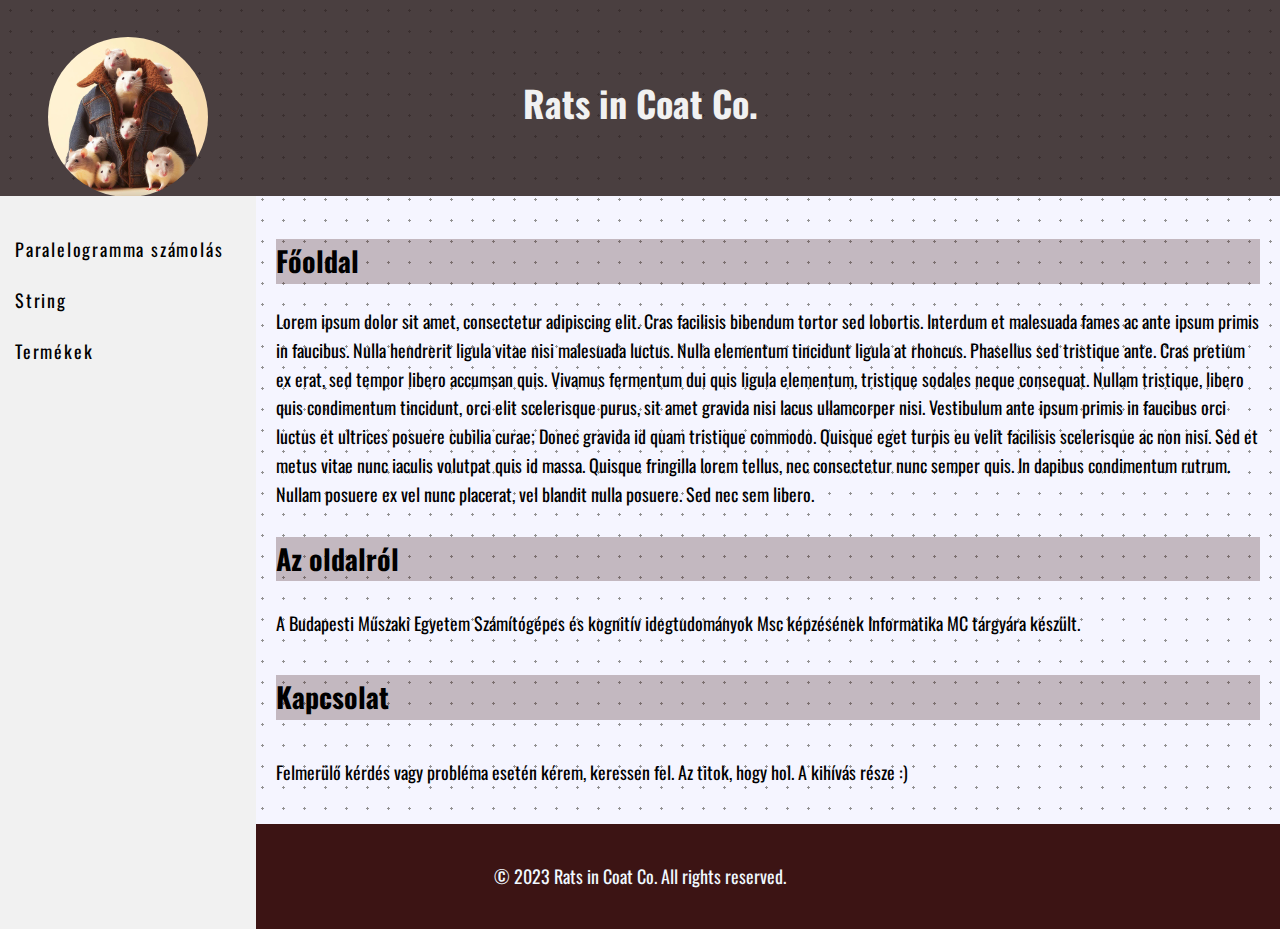
<file: index.html>
<!DOCTYPE html>
<html lang="hun">
<head>
    <meta charset="UTF-8">
    <meta name="viewport" content="width=device-width, initial-scale=1.0">
    
    <link rel="stylesheet" type="text/css" href="./css/style.css">
    <title>Rats in Coat Co.</title>

</head>
<body>  
    <header>
        
        
        <div class="header">
            <img src="./kép/rats_in_coat.jpg" alt="Rats in Coat" class="profile-image">
            <h1>Rats in Coat Co.</h1>
        </div>
    </header>

    <nav>
        <ul>
            <li><a href="calc.html">Paralelogramma számolás</a></li>
            <li><a href="strings.html">String</a></li>
            <li><a href="product.html">Termékek</a></li>
        </ul>
    </nav>

    <main>
        <section id="home">
            <h2>Főoldal</h2>
            <p>Lorem ipsum dolor sit amet, consectetur adipiscing elit. Cras facilisis bibendum tortor sed lobortis. Interdum et malesuada fames ac ante ipsum primis in faucibus. Nulla hendrerit ligula vitae nisi malesuada luctus. Nulla elementum tincidunt ligula at rhoncus. Phasellus sed tristique ante. Cras pretium ex erat, sed tempor libero accumsan quis. Vivamus fermentum dui quis ligula elementum, tristique sodales neque consequat. Nullam tristique, libero quis condimentum tincidunt, orci elit scelerisque purus, sit amet gravida nisi lacus ullamcorper nisi. Vestibulum ante ipsum primis in faucibus orci luctus et ultrices posuere cubilia curae; Donec gravida id quam tristique commodo. Quisque eget turpis eu velit facilisis scelerisque ac non nisi. Sed et metus vitae nunc iaculis volutpat quis id massa. Quisque fringilla lorem tellus, nec consectetur nunc semper quis. In dapibus condimentum rutrum. Nullam posuere ex vel nunc placerat, vel blandit nulla posuere. Sed nec sem libero.</p>
        </section>

        <section id="about">
            <h3>Az oldalról</h3>
            <p>A Budapesti Műszaki Egyetem Számítógépes és kognitív idegtudományok Msc képzésének Informatika MC tárgyára készült.</p>
        </section>

        <section id="contact">
            <h4>Kapcsolat</h4>
            <p>Felmerülő kérdés vagy probléma esetén kérem, keressen fel. Az titok, hogy hol. A kihívás része :)	</p>
        </section>
    </main>

    <footer>
        <p>&copy; 2023 Rats in Coat Co. All rights reserved.</p>
    </footer>
</body>
</html>
</file>
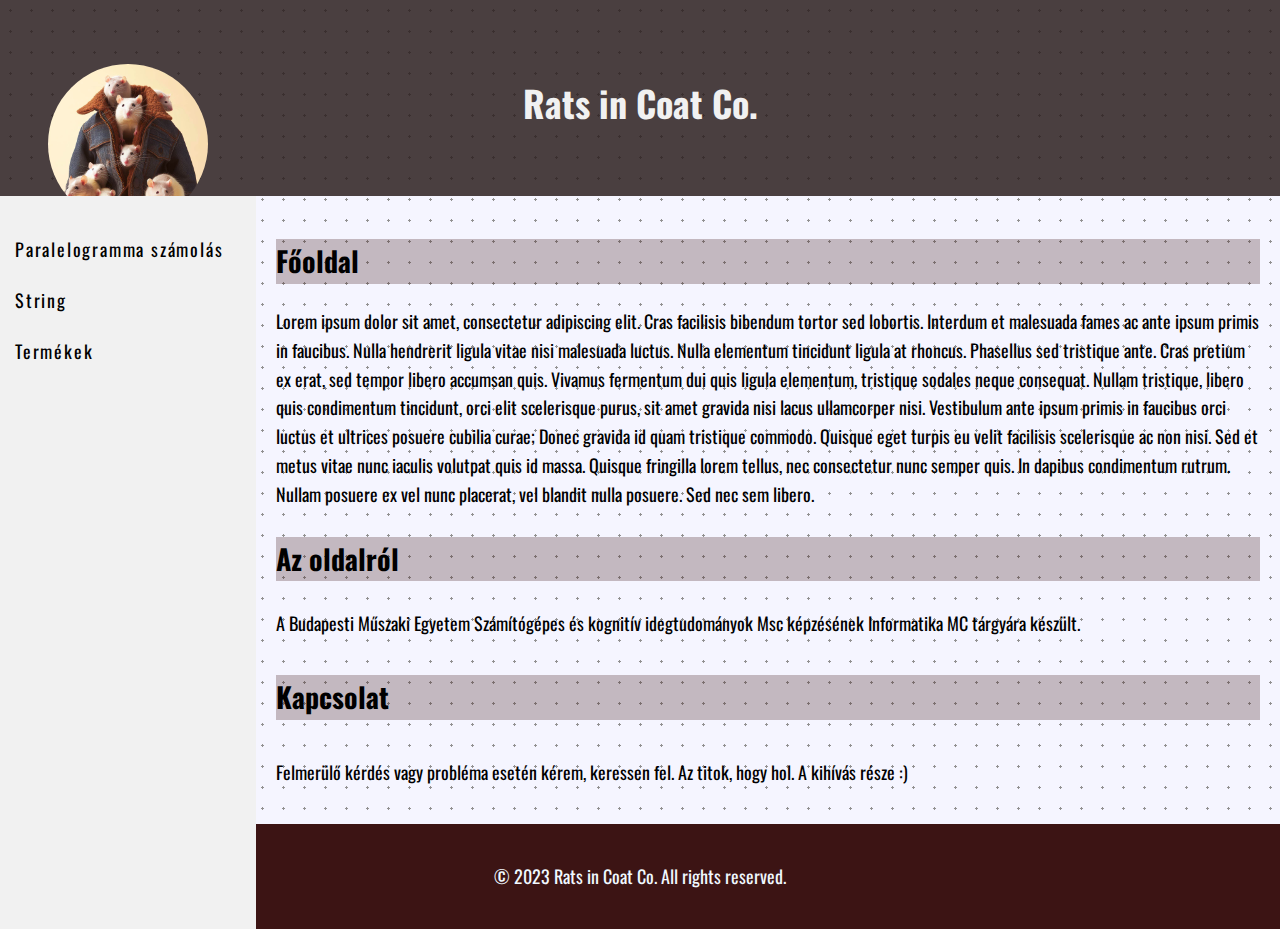
<file: ZH/index.html>
<!DOCTYPE html>
<html lang="hun">
<head>
    <meta charset="UTF-8">
    <meta name="viewport" content="width=device-width, initial-scale=1.0">
    
    <link rel="stylesheet" type="text/css" href="style.css">
    <title>Rats in Coat Co.</title>

</head>
<body>  
    <header>
        
        
        <div class="header">
            <img src="rats_in_coat.jpg" alt="Rats in Coat" class="profile-image">
            <h1>Rats in Coat Co.</h1>
        </div>
    </header>

    <nav>
        <ul>
            <li><a href="calc.html">Paralelogramma számolás</a></li>
            <li><a href="strings.html">String</a></li>
            <li><a href="product.html">Termékek</a></li>
        </ul>
    </nav>

    <main>
        <section id="home">
            <h2>Főoldal</h2>
            <p>Lorem ipsum dolor sit amet, consectetur adipiscing elit. Cras facilisis bibendum tortor sed lobortis. Interdum et malesuada fames ac ante ipsum primis in faucibus. Nulla hendrerit ligula vitae nisi malesuada luctus. Nulla elementum tincidunt ligula at rhoncus. Phasellus sed tristique ante. Cras pretium ex erat, sed tempor libero accumsan quis. Vivamus fermentum dui quis ligula elementum, tristique sodales neque consequat. Nullam tristique, libero quis condimentum tincidunt, orci elit scelerisque purus, sit amet gravida nisi lacus ullamcorper nisi. Vestibulum ante ipsum primis in faucibus orci luctus et ultrices posuere cubilia curae; Donec gravida id quam tristique commodo. Quisque eget turpis eu velit facilisis scelerisque ac non nisi. Sed et metus vitae nunc iaculis volutpat quis id massa. Quisque fringilla lorem tellus, nec consectetur nunc semper quis. In dapibus condimentum rutrum. Nullam posuere ex vel nunc placerat, vel blandit nulla posuere. Sed nec sem libero.</p>
        </section>

        <section id="about">
            <h3>Az oldalról</h3>
            <p>A Budapesti Műszaki Egyetem Számítógépes és kognitív idegtudományok Msc képzésének Informatika MC tárgyára készült.</p>
        </section>

        <section id="contact">
            <h4>Kapcsolat</h4>
            <p>Felmerülő kérdés vagy probléma esetén kérem, keressen fel. Az titok, hogy hol. A kihívás része :)	</p>
        </section>
    </main>

    <footer>
        <p>&copy; 2023 Rats in Coat Co. All rights reserved.</p>
    </footer>
</body>
</html>
</file>
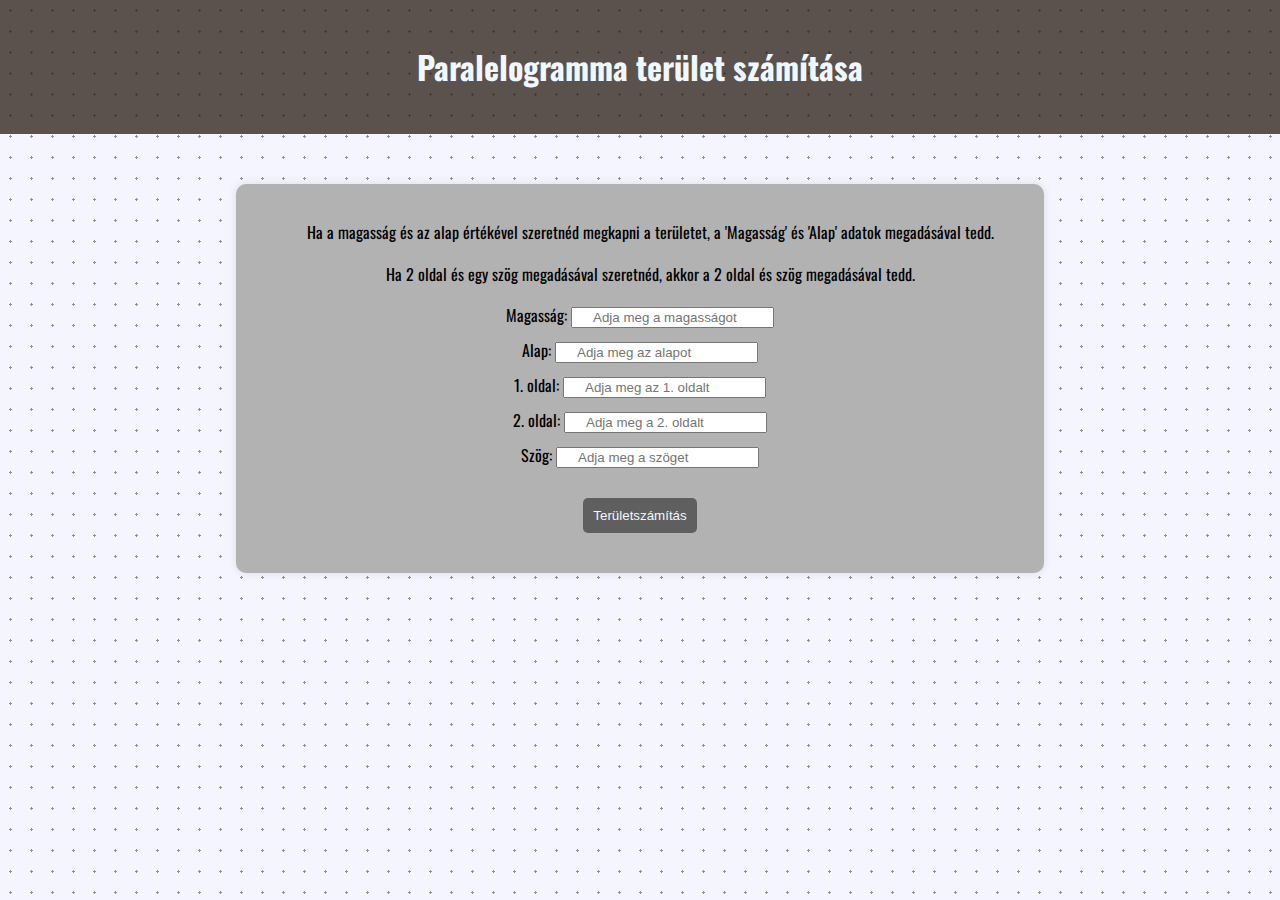
<file: calc.html>
<!DOCTYPE html>
<html lang="hun">
<head>
    <meta charset="UTF-8">
    <meta name="viewport" content="width=device-width, initial-scale=1.0">
    
    <link rel="stylesheet" href="./css/calc.css">
    <title>Paralelogramma terület számítása</title>
    
</head>
<body>  
    <header>
        <h1>Paralelogramma terület számítása</h1>
    </header>
    


    <div class="calculator-container">

        <p>
            Ha a magasság és az alap értékével szeretnéd megkapni a területet, a 'Magasság' és 'Alap' adatok megadásával tedd.
        </p>
        <p>
            Ha 2 oldal és egy szög megadásával szeretnéd, akkor a 2 oldal és szög megadásával tedd.
        </p>
    <label for="height">Magasság:</label>
    <input type="number" id="height" placeholder="Adja meg a magasságot">
    <br>

    <label for="base">Alap:</label>
    <input type="number" id="base" placeholder="Adja meg az alapot">
    <br>

    <label for="side1">1. oldal:</label>
    <input type="number" id="side1" placeholder="Adja meg az 1. oldalt">
    <br>

    <label for="side2">2. oldal:</label>
    <input type="number" id="side2" placeholder="Adja meg a 2. oldalt">
    <br>

    <label for="angle">Szög:</label>
    <input type="number" id="angle" placeholder="Adja meg a szöget">
    <br>

    <button onclick="calculateArea()">Területszámítás</button>
    <div id="output"></div>
</div>
    <script src="js/calc.js"></script>
    </script>
</body>
</html>
</file>
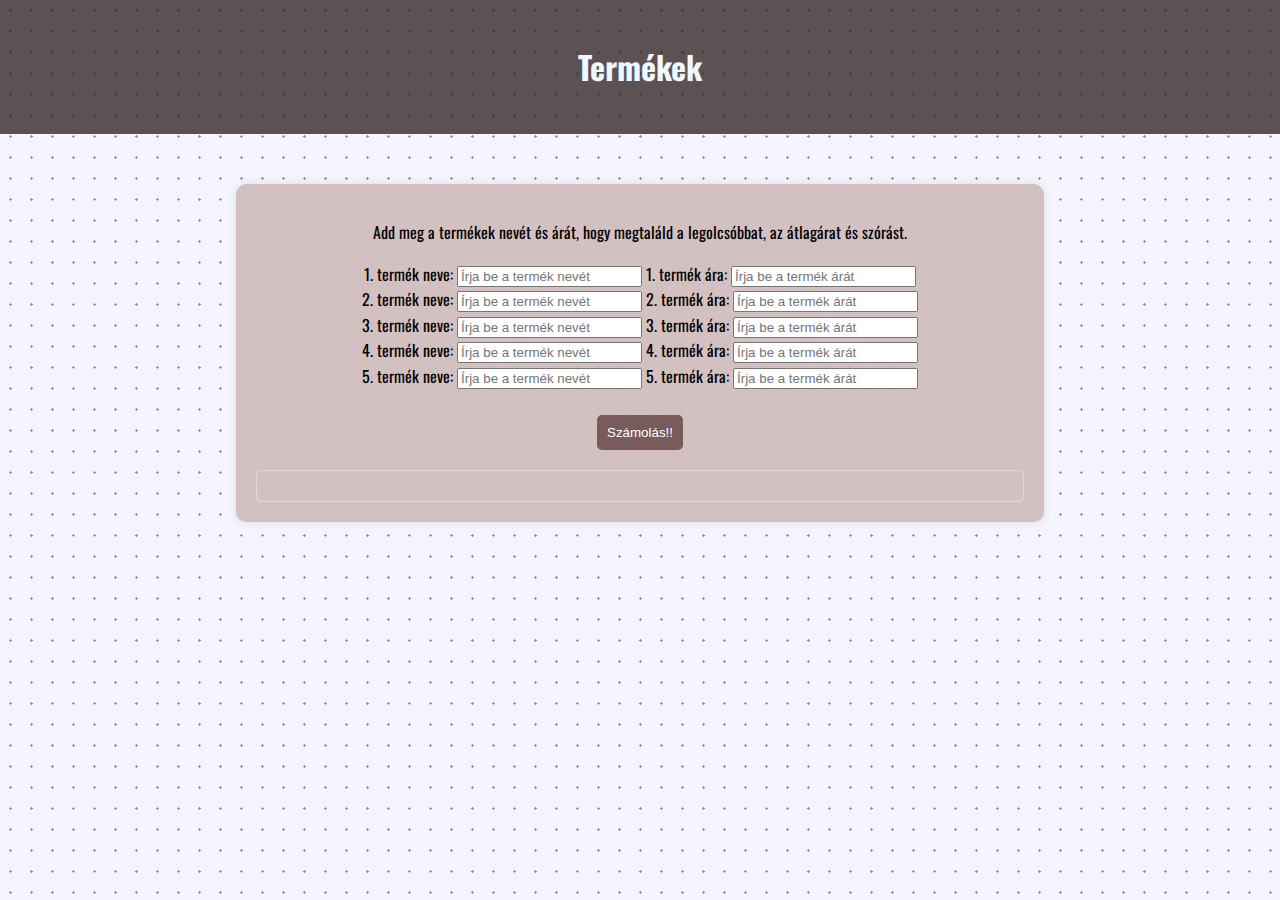
<file: product.html>
<!DOCTYPE html>
<html lang="hun">
<head>
    <meta charset="UTF-8">
    <meta name="viewport" content="width=device-width, initial-scale=1.0">
    
    <link rel="stylesheet" type="text/css" href="./css/product.css">
    <title>Termékek</title>
    
</head>
<body>  
    <header>
        <h1>Termékek</h1>
    </header>

    <div class="container">
        <p>
            Add meg a termékek nevét és árát, hogy megtaláld a legolcsóbbat, az átlagárat és szórást.
        </p>
        <form id="productForm">
            <label for="product1">1. termék neve:</label>
            <input type="text" id="product1" placeholder="Írja be a termék nevét">
            <label for="price1">1. termék ára:</label>
            <input type="number" id="price1" placeholder="Írja be a termék árát">
            <br>
    
            <label for="product2">2. termék neve:</label>
            <input type="text" id="product2" placeholder="Írja be a termék nevét">
            <label for="price2">2. termék ára:</label>
            <input type="number" id="price2" placeholder="Írja be a termék árát">
            <br>
    
            <label for="product3">3. termék neve:</label>
            <input type="text" id="product3" placeholder="Írja be a termék nevét">
            <label for="price3">3. termék ára:</label>
            <input type="number" id="price3" placeholder="Írja be a termék árát">
            <br>
    
            <label for="product4">4. termék neve:</label>
            <input type="text" id="product4" placeholder="Írja be a termék nevét">
            <label for="price4">4. termék ára:</label>
            <input type="number" id="price4" placeholder="Írja be a termék árát">
            <br>
    
            <label for="product5">5. termék neve:</label>
            <input type="text" id="product5" placeholder="Írja be a termék nevét">
            <label for="price5">5. termék ára:</label>
            <input type="number" id="price5" placeholder="Írja be a termék árát">
            <br>
    
            <!-- Repeat similar input fields for more products -->
    
            <button type="button" onclick="calculateStats()">Számolás!!</button>
        </form>
    
        <div id="result-box">
            <div id="cheapest-product"></div>
            <div id="average-price"></div>
            <div id="price-deviation"></div>
        </div>
    </div>
    

    <script src="js/product.js">
    </script>
</body>
</html>
</file>
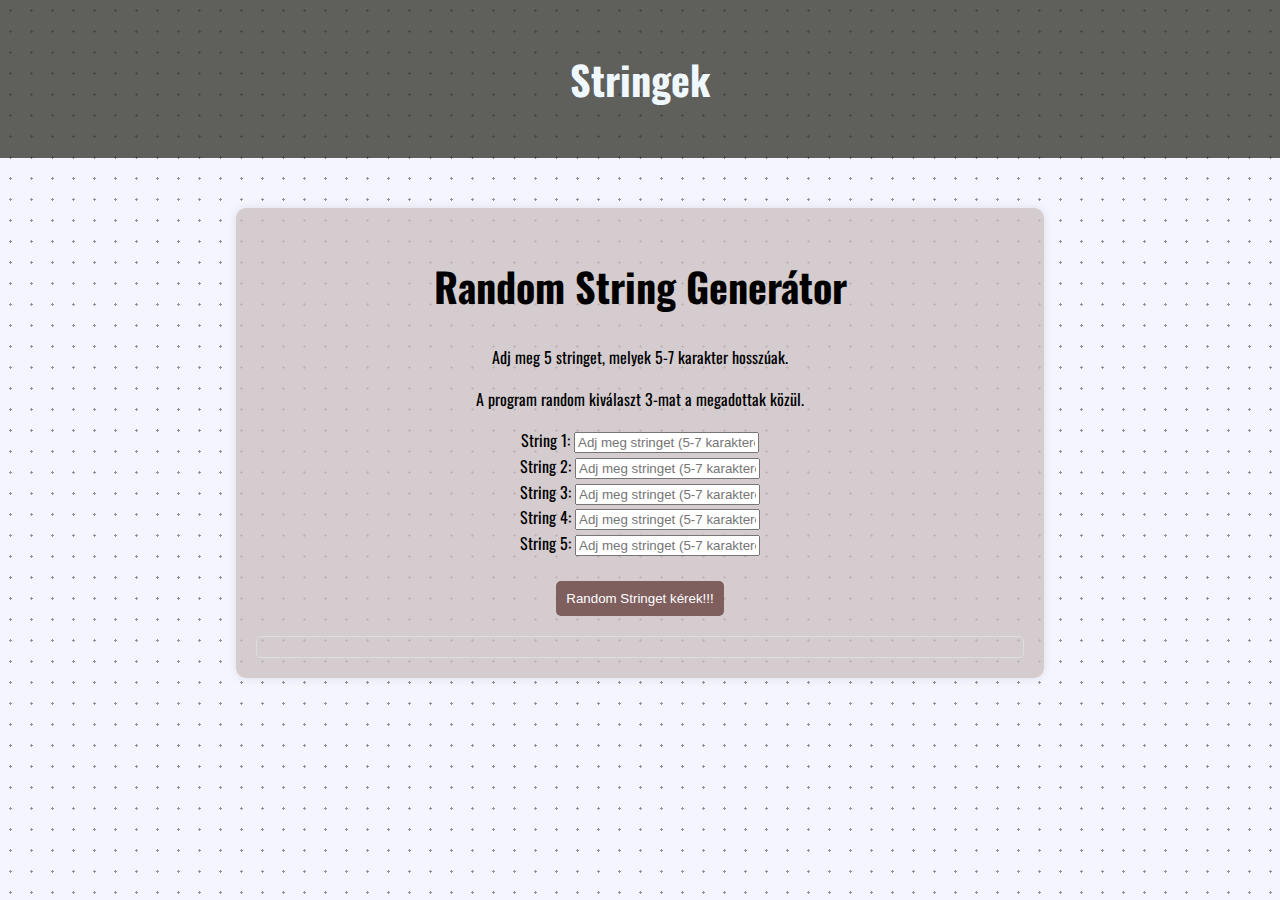
<file: strings.html>
<!DOCTYPE html>
<html lang="en">
<head>
    <meta charset="UTF-8">
    <meta name="viewport" content="width=device-width, initial-scale=1.0">
    
    <link rel="stylesheet" type="text/css" href="./css/strings.css">
    <title>Stringek</title>
    
</head>
<body>  
    <header>
        <h1>Stringek</h1>
        
    </header>
    <div class="container">
        <h1>Random String Generátor</h1>
        <p>
            Adj meg 5 stringet, melyek 5-7 karakter hosszúak.
        </p>
        <p>
            A program random kiválaszt 3-mat a megadottak közül.
        </p>
        <form id="stringForm">
            <label for="string1">String 1:</label>
            <input type="text" id="string1" maxlength="7" placeholder="Adj meg stringet (5-7 karakteres)">
            <br>

            <label for="string2">String 2:</label>
            <input type="text" id="string2" maxlength="7" placeholder="Adj meg stringet (5-7 karakteres)">
            <br>

            <label for="string3">String 3:</label>
            <input type="text" id="string3" maxlength="7" placeholder="Adj meg stringet (5-7 karakteres)">
            <br>

            <label for="string4">String 4:</label>
            <input type="text" id="string4" maxlength="7" placeholder="Adj meg stringet (5-7 karakteres)">
            <br>

            <label for="string5">String 5:</label>
            <input type="text" id="string5" maxlength="7" placeholder="Adj meg stringet (5-7 karakteres)">
            <br>

            <button type="button" onclick="generateRandomStrings()">Random Stringet kérek!!!</button>
        </form>

        <div id="result-box"></div>
    </div>
    <script src="js/string.js">
        </script>
</body>
</html>
</file>
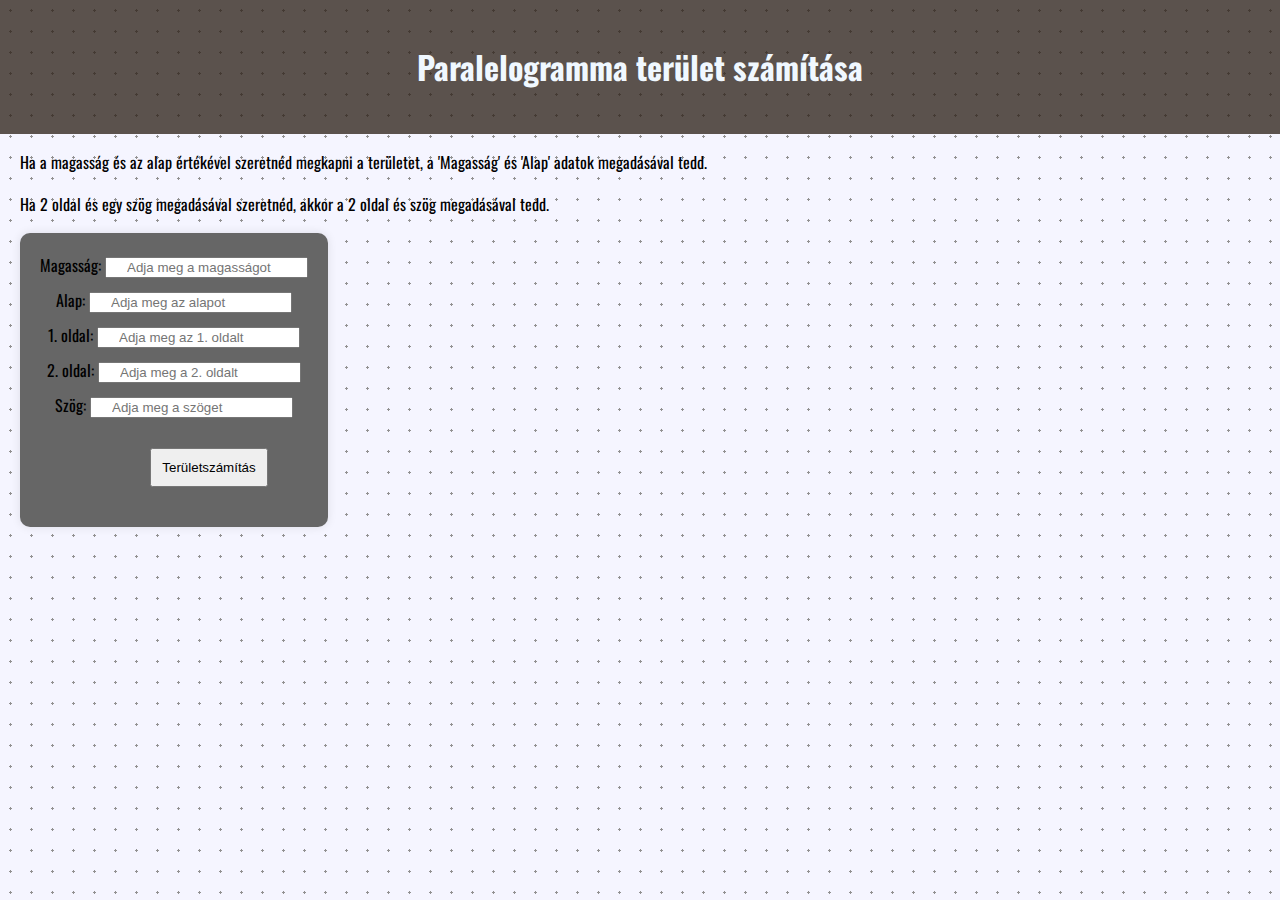
<file: ZH/calc.html>
<!DOCTYPE html>
<html lang="hun">
<head>
    <meta charset="UTF-8">
    <meta name="viewport" content="width=device-width, initial-scale=1.0">
    
    <link rel="stylesheet" href="calc.css">
    <title>Paralelogramma terület számítása</title>
    
</head>
<body>  
    <header>
        <h1>Paralelogramma terület számítása</h1>
    </header>
    
    <p>
        Ha a magasság és az alap értékével szeretnéd megkapni a területet, a 'Magasság' és 'Alap' adatok megadásával tedd.
    </p>
    <p>
        Ha 2 oldal és egy szög megadásával szeretnéd, akkor a 2 oldal és szög megadásával tedd.
    </p>

    <div class="calculator-container">
    <label for="height">Magasság:</label>
    <input type="number" id="height" placeholder="Adja meg a magasságot">
    <br>

    <label for="base">Alap:</label>
    <input type="number" id="base" placeholder="Adja meg az alapot">
    <br>

    <label for="side1">1. oldal:</label>
    <input type="number" id="side1" placeholder="Adja meg az 1. oldalt">
    <br>

    <label for="side2">2. oldal:</label>
    <input type="number" id="side2" placeholder="Adja meg a 2. oldalt">
    <br>

    <label for="angle">Szög:</label>
    <input type="number" id="angle" placeholder="Adja meg a szöget">
    <br>

    <button onclick="calculateArea()">Területszámítás</button>
    <div id="output"></div>
</div>
    <script>
        function calculateArea() {
            var height = parseInt(document.getElementById("height").value);
            var base = parseInt(document.getElementById("base").value);
            var side1 = parseInt(document.getElementById("side1").value);
            var side2 = parseInt(document.getElementById("side2").value);
            var angle = parseInt(document.getElementById("angle").value);

            if (!isNaN(height) && !isNaN(base)) {
                // Method 1: Calculate area using height and base
                var area = calculateParallelogramArea(height, base);
                displayOutput("A paralelogramm területe: " + area);
            } else if (!isNaN(side1) && !isNaN(side2) && !isNaN(angle)) {
                // Method 2: Calculate area using side lengths and angle
                var area = calculateParallelogramArea(undefined, undefined, side1, side2, angle);
                displayOutput("A paralelogramma területe: " + area);
            } else {
                displayOutput("Nem megfelelő input! Kérlek, add meg a szükséges adatokat.");
            }
        }

        function calculateParallelogramArea(height, base, side1, side2, angle) {
            if (!isNaN(height) && !isNaN(base)) {
                // Method 1: Calculate area using height and base
                return height * base;
            } else if (!isNaN(side1) && !isNaN(side2) && !isNaN(angle)) {
                // Method 2: Calculate area using side lengths and angle
                var radians = (angle * Math.PI) / 180;
                return side1 * side2 * Math.sin(radians);
            } else {
                // Invalid input
                return "Nem megfelelő input! Kérlek, add meg a szükséges adatokat.";
            }
        }

        function displayOutput(message) {
            var outputElement = document.getElementById("output");
            outputElement.innerHTML = message;
        }
    </script>
</body>
</html>
</file>
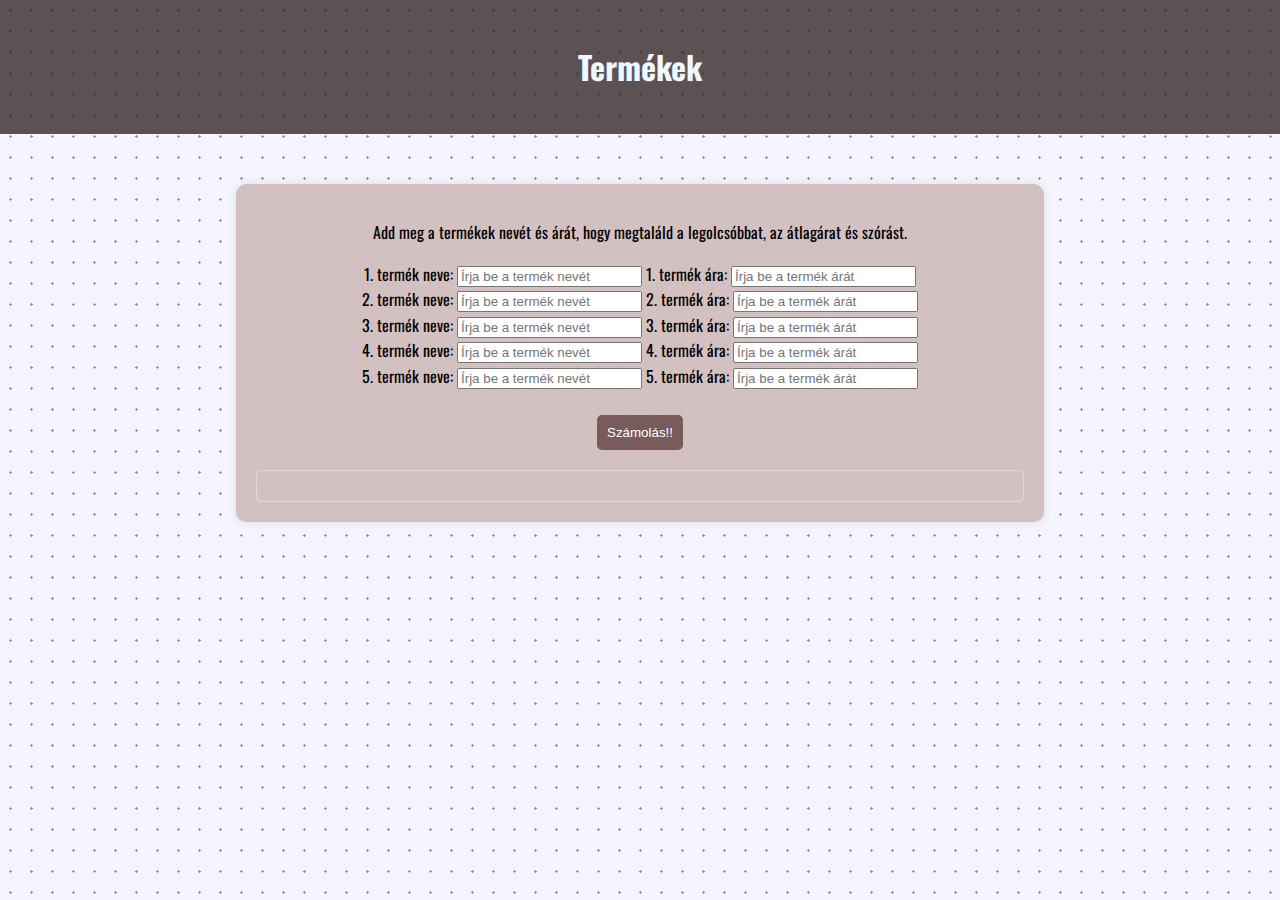
<file: ZH/product.html>
<!DOCTYPE html>
<html lang="hun">
<head>
    <meta charset="UTF-8">
    <meta name="viewport" content="width=device-width, initial-scale=1.0">
    
    <link rel="stylesheet" type="text/css" href="product.css">
    <title>Termékek</title>
    
</head>
<body>  
    <header>
        <h1>Termékek</h1>
    </header>

    <div class="container">
        <p>
            Add meg a termékek nevét és árát, hogy megtaláld a legolcsóbbat, az átlagárat és szórást.
        </p>
        <form id="productForm">
            <label for="product1">1. termék neve:</label>
            <input type="text" id="product1" placeholder="Írja be a termék nevét">
            <label for="price1">1. termék ára:</label>
            <input type="number" id="price1" placeholder="Írja be a termék árát">
            <br>
    
            <label for="product2">2. termék neve:</label>
            <input type="text" id="product2" placeholder="Írja be a termék nevét">
            <label for="price2">2. termék ára:</label>
            <input type="number" id="price2" placeholder="Írja be a termék árát">
            <br>
    
            <label for="product3">3. termék neve:</label>
            <input type="text" id="product3" placeholder="Írja be a termék nevét">
            <label for="price3">3. termék ára:</label>
            <input type="number" id="price3" placeholder="Írja be a termék árát">
            <br>
    
            <label for="product4">4. termék neve:</label>
            <input type="text" id="product4" placeholder="Írja be a termék nevét">
            <label for="price4">4. termék ára:</label>
            <input type="number" id="price4" placeholder="Írja be a termék árát">
            <br>
    
            <label for="product5">5. termék neve:</label>
            <input type="text" id="product5" placeholder="Írja be a termék nevét">
            <label for="price5">5. termék ára:</label>
            <input type="number" id="price5" placeholder="Írja be a termék árát">
            <br>
    
            <!-- Repeat similar input fields for more products -->
    
            <button type="button" onclick="calculateStats()">Számolás!!</button>
        </form>
    
        <div id="result-box">
            <div id="cheapest-product"></div>
            <div id="average-price"></div>
            <div id="price-deviation"></div>
        </div>
    </div>
    

    <script>

function calculateStats() {
    var productPrices = [];
    var productNames = [];

    for (var i = 1; i <= 5; i++) {
        var productName = document.getElementById("product" + i).value.trim();
        var productPrice = parseFloat(document.getElementById("price" + i).value);

        if (productName !== "" && !isNaN(productPrice)) {
            productNames.push(productName);
            productPrices.push(productPrice);
        }
    }

    if (productPrices.length === 0) {
        alert("Kérlek, írj be neveket és számokat!");
        return;
    }

    var cheapestProductIndex = findCheapestProductIndex(productPrices);
    var averagePrice = calculateAveragePrice(productPrices);
    var priceDeviation = calculatePriceDeviation(productPrices, averagePrice);

    displayResult("Legolcsóbb termék: " + productNames[cheapestProductIndex], "cheapest-product");
    displayResult("Átlagár: " + averagePrice.toFixed(2), "average-price");
    displayResult("Árak szórása: " + priceDeviation.toFixed(2), "price-deviation");
}

function findCheapestProductIndex(prices) {
    return prices.indexOf(Math.min(...prices));
}

function calculateAveragePrice(prices) {
    var sum = prices.reduce((acc, price) => acc + price, 0);
    return sum / prices.length;
}

function calculatePriceDeviation(prices, averagePrice) {
    var squaredDifferences = prices.map(price => Math.pow(price - averagePrice, 2));
    var averageSquaredDifference = calculateAveragePrice(squaredDifferences);
    return Math.sqrt(averageSquaredDifference);
}

function displayResult(message, elementId) {
    var resultElement = document.getElementById(elementId);
    resultElement.innerHTML = message;
}

    </script>
</body>
</html>
</file>
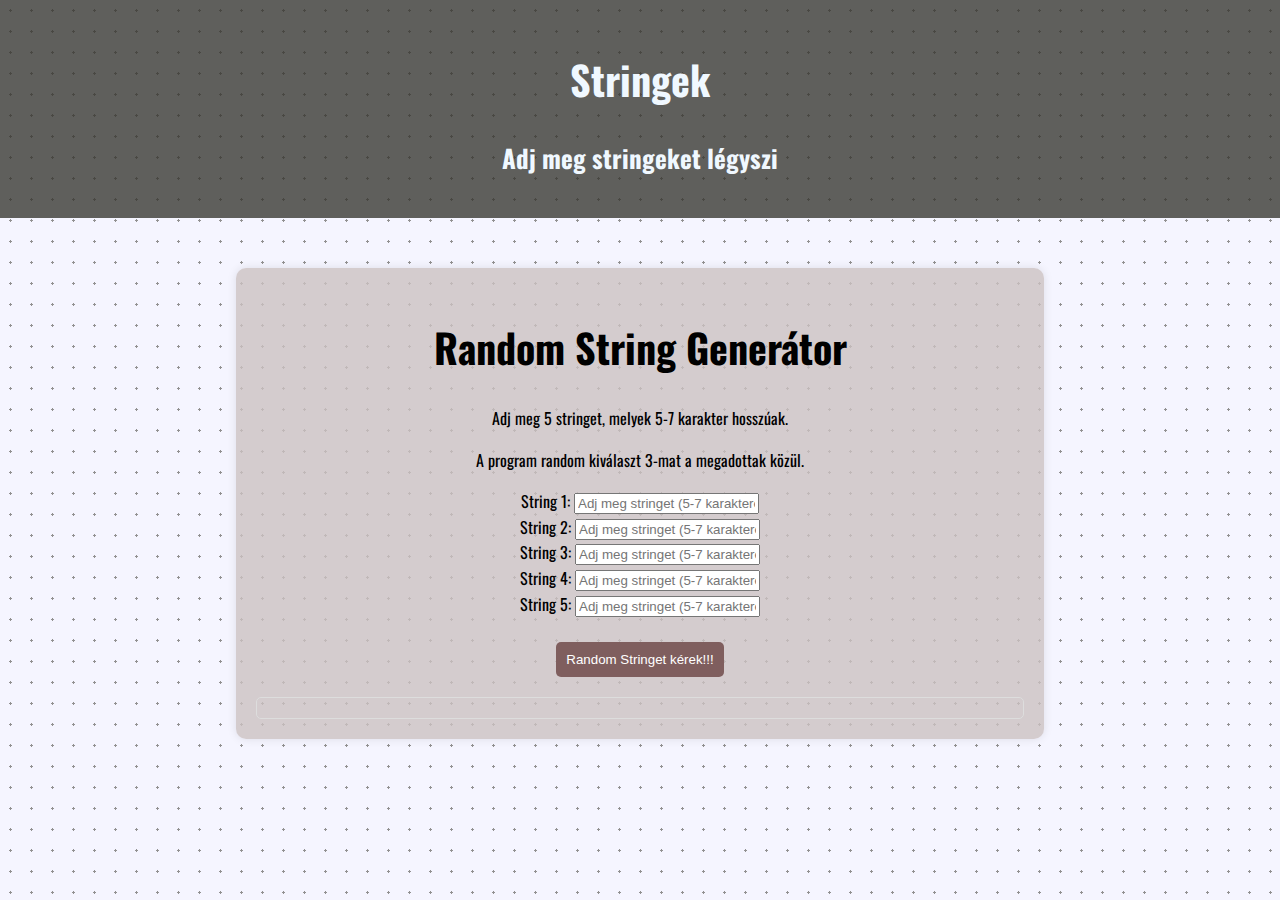
<file: ZH/strings.html>
<!DOCTYPE html>
<html lang="en">
<head>
    <meta charset="UTF-8">
    <meta name="viewport" content="width=device-width, initial-scale=1.0">
    
    <link rel="stylesheet" type="text/css" href="strings.css">
    <title>Stringek</title>
    
</head>
<body>  
    <header>
        <h1>Stringek</h1>
        <h2> Adj meg stringeket légyszi</h2>
        
    </header>
    <div class="container">
        <h1>Random String Generátor</h1>
        <p>
            Adj meg 5 stringet, melyek 5-7 karakter hosszúak.
        </p>
        <p>
            A program random kiválaszt 3-mat a megadottak közül.
        </p>
        <form id="stringForm">
            <label for="string1">String 1:</label>
            <input type="text" id="string1" maxlength="7" placeholder="Adj meg stringet (5-7 karakteres)">
            <br>

            <label for="string2">String 2:</label>
            <input type="text" id="string2" maxlength="7" placeholder="Adj meg stringet (5-7 karakteres)">
            <br>

            <label for="string3">String 3:</label>
            <input type="text" id="string3" maxlength="7" placeholder="Adj meg stringet (5-7 karakteres)">
            <br>

            <label for="string4">String 4:</label>
            <input type="text" id="string4" maxlength="7" placeholder="Adj meg stringet (5-7 karakteres)">
            <br>

            <label for="string5">String 5:</label>
            <input type="text" id="string5" maxlength="7" placeholder="Adj meg stringet (5-7 karakteres)">
            <br>

            <button type="button" onclick="generateRandomStrings()">Random Stringet kérek!!!</button>
        </form>

        <div id="result-box"></div>
    </div>
    <script>
        function generateRandomStrings() {
    var stringList = [];

    for (var i = 1; i <= 5; i++) {
        var input = document.getElementById("string" + i).value.trim();

        if (input.length >= 5 && input.length <= 7) {
            stringList.push(input);
        } else {
            alert("Helytelen input! Kérlek 5-7 karakteres stringet adj meg.");
            return;
        }
    }

    var resultBox = document.getElementById("result-box");
    resultBox.innerHTML = ""; // Clear previous results

    for (var j = 0; j < 3; j++) {
        var randomIndex = Math.floor(Math.random() * stringList.length);
        var randomString = stringList[randomIndex];
        resultBox.innerHTML += "<p>" + randomString + "</p>";
    }
}
    </script>
</body>
</html>
</file>
<file: css/style.css>
@import url('https://fonts.googleapis.com/css?family=Oswald');
body {
    font-family: 'Oswald', sans-serif;
    font-size: 18px;
    line-height: 1.6;
    margin: 0;
    padding: 0;

    background-color: #f5f5ff;
    opacity: 1;
    background-image: radial-gradient(#929191 1.05px, #f5f5ff 1.05px);
    background-size: 21px 21px;
}

h2,h3,h4{
    background-color: #3c141444;
    font-size: 28px;
}

header {
    background-color: #291c1cd7;
    padding: 50px 20px 40px; 
    text-align: center;
    color: #f1f1f1;
}

.profile-image {
    width: 160px; 
    height: 160px; 
    border-radius: 70%; 
    object-fit: cover; 
    position: absolute;
    top: 13%;
    left: 10%;
    transform: translate(-50%, -50%);
}

ul {
    list-style-type: none;
    margin: 0;
    padding: 20px 0px 0px; 
    width: 20%;
    background-color: #f1f1f1;
    height: 100%; 
    position:fixed; 
    overflow: auto; 
}

nav ul {
    list-style-type: disc;
    padding: 10;
}

nav ul li {
    display: block;
    margin-left: 15px;
    margin-top: 15px;
}

nav ul li a {
    text-decoration: none;
    color: #000;
    line-height: 2;
    letter-spacing: 0.1em;
}

nav ul li:hover {
    background-color: #4b4545ad; 
}

main {
    padding: 20px;
    margin-left: 20%; 
}

footer {
    background-color: #3c1414;
    padding: 20px;
    text-align: center;
    color:aliceblue;
    
}
</file>
<file: ZH/style.css>
@import url('https://fonts.googleapis.com/css?family=Oswald');
body {
    font-family: 'Oswald', sans-serif;
    font-size: 18px;
    line-height: 1.6;
    margin: 0;
    padding: 0;

    background-color: #f5f5ff;
    opacity: 1;
    background-image: radial-gradient(#929191 1.05px, #f5f5ff 1.05px);
    background-size: 21px 21px;
}

h2,h3,h4{
    background-color: #3c141444;
    font-size: 28px;
}

header {
    background-color: #291c1cd7;
    padding: 50px 20px 40px; /* Updated bottom padding */
    text-align: center;
    color: #f1f1f1;
}

.profile-image {
    width: 160px; /* Set the desired width for your image */
    height: 160px; /* Set the desired height for your image */
    border-radius: 70%; /* Create a circular shape */
    object-fit: cover; /* Ensure the image covers the circle without stretching */
    position: absolute;
    top: 16%;
    left: 10%;
    transform: translate(-50%, -50%);
}

ul {
    list-style-type: none;
    margin: 0;
    padding: 20px 0px 0px; /* Updated top padding */
    width: 20%;
    background-color: #f1f1f1;
    height: 100%; /* Full height */
    position:fixed; /* Make it stick, even on scroll */
    overflow: auto; /* Enable scrolling if the sidenav has too much content */
}

nav ul {
    list-style-type: disc;
    padding: 10;
}

nav ul li {
    display: block;
    margin-left: 15px;
    margin-top: 15px;
}

nav ul li a {
    text-decoration: none;
    color: #000;
    line-height: 2;
    letter-spacing: 0.1em;
}

nav ul li:hover {
    background-color: #4b4545ad; /* This line sets the background color when hovering */
}

main {
    padding: 20px;
    margin-left: 20%; /* Margin for the content to make space for the menu */
}

footer {
    background-color: #3c1414;
    padding: 20px;
    text-align: center;
    color:aliceblue;
    
}
</file>
<file: css/calc.css>
@import url('https://fonts.googleapis.com/css?family=Oswald');

body {
    font-family: 'Oswald', sans-serif;
    line-height: 1.6;
    margin: 0;
    padding: 0;
    background-color: #dcdcdcdd;

    background-color: #f5f5ff;
    opacity: 1;
    background-image: radial-gradient(#929191 1.05px, #f5f5ff 1.05px);
    background-size: 21px 21px;

}

header {
    background-color:#2c2018c4;
    color: aliceblue;
    padding: 20px;
    text-align: center;
}
main {
    padding: 20px;
    padding-left: 20px;
}

p {
    margin-left: 20px
}

.calculator-container {
    background-color: #b2b2b2; 
    padding: 20px;
    border-radius: 10px; 
    box-shadow: 0 0 10px rgba(0, 0, 0, 0.1); 
    width: 60%;
    margin: 50px auto;  
    text-align: center;
    
}

input {
    margin-bottom: 10px;
    margin-left:auto;
    margin-right: auto;
    padding-left: 20px;
}

button {
    padding: 10px;
    cursor: pointer;
    margin-left: auto;
    margin-right: auto;
    margin-top: 20px;
    border: none;
    border-radius: 5px ;
    background-color: #5f5f5f;
    color: aliceblue;
}

#output {
    margin-top: 20px;
    padding-left: 20px;
}
</file>
<file: css/product.css>
@import url('https://fonts.googleapis.com/css?family=Oswald');

body {
    font-family: 'Oswald', sans-serif;
    line-height: 1.6;
    margin: 0;
    padding: 0;

    background-color: #f5f5ff;
    opacity: 1;
    background-image: radial-gradient(#929191 1.05px, #f5f5ff 1.05px);
    background-size: 21px 21px;
   
}

.container {
    text-align: center;
    background-color: #d0bdbdee;
    padding: 20px;
    margin: 50px auto;
    width: 60%;
    border-radius: 10px;
    box-shadow: 0 0 10px rgba(0, 0, 0, 0.1);
}

button {
    padding: 10px;
    cursor: pointer;
    background-color: #785b5b;
    color: #fff;
    border: none;
    border-radius: 5px;
    margin-top: 25px;
}

#result-box {
    margin-top: 20px;
    padding: 10px;
    border: 1px solid #ddd;
    border-radius: 5px;
}

#result-box > div {
    margin-bottom: 10px;
}

header {
    background-color: #291c1cc0;
    color:aliceblue;
    padding: 20px;
    text-align: center;
}
main {
    padding: 20px;
}
</file>
<file: css/strings.css>
@import url('https://fonts.googleapis.com/css?family=Oswald');

body {
    font-family: 'Oswald', sans-serif;
    line-height: 1.6;
    margin: 0;
    padding: 0;

    background-color: #f5f5ff;
    opacity: 1;
    background-image: radial-gradient(#929191 1.05px, #f5f5ff 1.05px);
    background-size: 21px 21px;
}

header {
    background-color: #33332dc6;
    padding: 20px;
    text-align: center;
    color:aliceblue 
}
h1 {
    font-size: 40px;
}

h2 {
    font-size:25px;
}
main {
    padding: 20px;
}

.container {
    text-align: center;
    background-color: #cbc1c1cb;
    padding: 20px;
    margin: 50px auto;
    width: 60%;
    border-radius: 10px;
    box-shadow: 0 0 10px rgba(5, 5, 5, 0.1);
}

button {
    padding: 10px;
    cursor: pointer;
    background-color: #7f5e5e;
    color: #fff;
    border: none;
    border-radius: 5px;
    margin-top: 25px;
}

#result-box {
    margin-top: 20px;
    padding: 10px;
    border: 1px solid #ddd;
    border-radius: 5px;
}
</file>
<file: ZH/calc.css>
@import url('https://fonts.googleapis.com/css?family=Oswald');

body {
    font-family: 'Oswald', sans-serif;
    line-height: 1.6;
    margin: 0;
    padding: 0;
    background-color: #dcdcdcdd;

    background-color: #f5f5ff;
    opacity: 1;
    background-image: radial-gradient(#929191 1.05px, #f5f5ff 1.05px);
    background-size: 21px 21px;

}

header {
    background-color:#2c2018c4;
    color: aliceblue;
    padding: 20px;
    text-align: center;
}
main {
    padding: 20px;
    padding-left: 20px;
}

p {
    margin-left: 20px
}

.calculator-container {
    background-color: #666666; /* Set your desired background color */
    padding: 20px;
    border-radius: 10px; /* Optional: add border-radius for rounded corners */
    box-shadow: 0 0 10px rgba(0, 0, 0, 0.1); /* Optional: add box-shadow for a subtle shadow effect */
    display: inline-block; /* Optional: adjust display property for inline block styling */
    margin-left: 20px;
    text-align: center;
    
}

input {
    margin-bottom: 10px;
    padding-left: 20px;
}

button {
    padding: 10px;
    cursor: pointer;
    margin-left: 70px;
    margin-top: 20px;
}

#output {
    margin-top: 20px;
    padding-left: 20px;
}
</file>
<file: ZH/product.css>
@import url('https://fonts.googleapis.com/css?family=Oswald');

body {
    font-family: 'Oswald', sans-serif;
    line-height: 1.6;
    margin: 0;
    padding: 0;

    background-color: #f5f5ff;
    opacity: 1;
    background-image: radial-gradient(#929191 1.05px, #f5f5ff 1.05px);
    background-size: 21px 21px;
   
}

.container {
    text-align: center;
    background-color: #d0bdbdee;
    padding: 20px;
    margin: 50px auto;
    width: 60%;
    border-radius: 10px;
    box-shadow: 0 0 10px rgba(0, 0, 0, 0.1);
}

button {
    padding: 10px;
    cursor: pointer;
    background-color: #785b5b;
    color: #fff;
    border: none;
    border-radius: 5px;
    margin-top: 25px;
}

#result-box {
    margin-top: 20px;
    padding: 10px;
    border: 1px solid #ddd;
    border-radius: 5px;
}

#result-box > div {
    margin-bottom: 10px;
}

header {
    background-color: #291c1cc0;
    color:aliceblue;
    padding: 20px;
    text-align: center;
}
main {
    padding: 20px;
}
</file>
<file: ZH/strings.css>
@import url('https://fonts.googleapis.com/css?family=Oswald');

body {
    font-family: 'Oswald', sans-serif;
    line-height: 1.6;
    margin: 0;
    padding: 0;

    background-color: #f5f5ff;
    opacity: 1;
    background-image: radial-gradient(#929191 1.05px, #f5f5ff 1.05px);
    background-size: 21px 21px;
}

header {
    background-color: #33332dc6;
    padding: 20px;
    text-align: center;
    color:aliceblue 
}
h1 {
    font-size: 40px;
}

h2 {
    font-size:25px;
}
main {
    padding: 20px;
}

.container {
    text-align: center;
    background-color: #cbc1c1cb;
    padding: 20px;
    margin: 50px auto;
    width: 60%;
    border-radius: 10px;
    box-shadow: 0 0 10px rgba(5, 5, 5, 0.1);
}

button {
    padding: 10px;
    cursor: pointer;
    background-color: #7f5e5e;
    color: #fff;
    border: none;
    border-radius: 5px;
    margin-top: 25px;
}

#result-box {
    margin-top: 20px;
    padding: 10px;
    border: 1px solid #ddd;
    border-radius: 5px;
}
</file>
